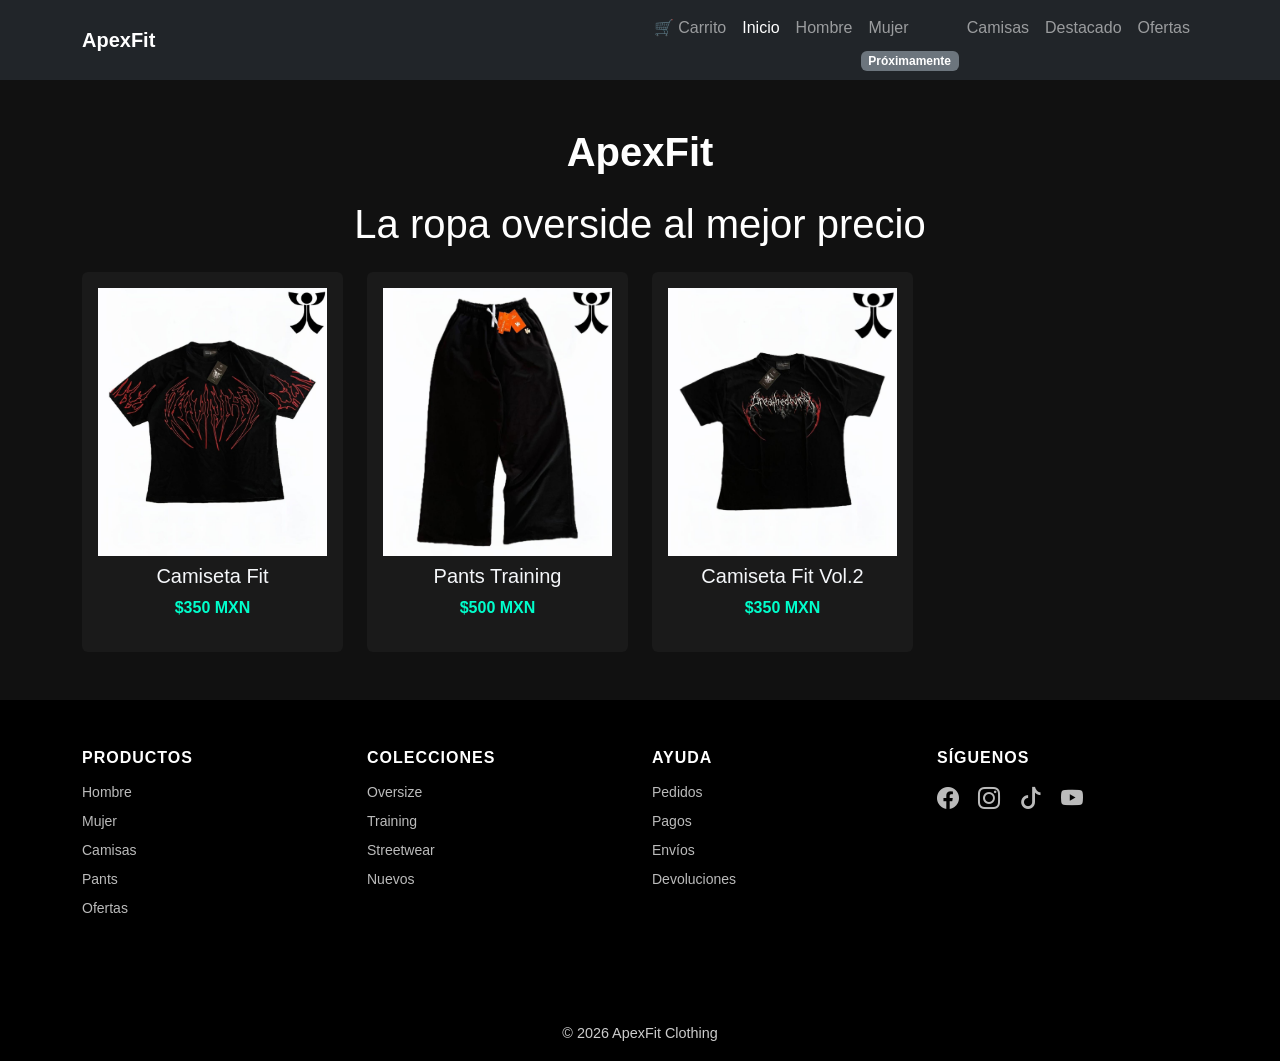
<file: index.html>
<!DOCTYPE html>
<html lang="es">
<head>
  <meta charset="UTF-8">
  <meta name="viewport" content="width=device-width, initial-scale=1.0">
  <meta name="author" content="Joel Marqueda, José Uicab, Elián González, Jafet Mendez, Carlos Fernandes">
  <title>ApexFit Clothing</title> 
 
  <!-- Bootstrap -->
  <link href="https://cdn.jsdelivr.net/npm/bootstrap@5.3.3/dist/css/bootstrap.min.css" rel="stylesheet">
 
 
  <!-- CSS externo -->
  <link rel="stylesheet" href="css/mis-estilos.css">

<!-- logos-->
  <link rel="stylesheet" href="https://cdn.jsdelivr.net/npm/bootstrap-icons@1.11.3/font/bootstrap-icons.css">
</head>
 
<body>
 <link href="https://cdn.jsdelivr.net/npm/bootstrap@5.3.3/dist/css/bootstrap.min.css" rel="stylesheet>
<script src="https://cdn.jsdelivr.net/npm/bootstrap@5.3.3/dist/js/bootstrap.bundle.min.jsscript>

<nav class="navbar navbar-expand-lg navbar-dark bg-dark">
  <div class="container">
    <!-- Logo / Marca -->
    <a class="navbar-brand fw-bold" href="index.html">
      ApexFit
    </a>

    <!-- Botón responsive -->
    <button
      class="navbar-toggler"
      type="button"
      data-bs-toggle="collapse"
      data-bs-target="#menu"
      aria-controls="menu"
      aria-expanded="false"
      aria-label="Toggle navigation"
    >
      <span class="navbar-toggler-icon"></span>
    </button>

    <!-- Links -->
    <div class="collapse navbar-collapse" id="menu">
      <ul class="navbar-nav ms-auto mb-2 mb-lg-0">

<li class="nav-item">
  <a class="nav-link carrito-btn" href="paginas/carrito.html">
    🛒 Carrito
  </a>
</li>

        <li class="nav-item">
          <a class="nav-link active" href="index.html">Inicio</a>
        </li>
        <li class="nav-item">
          <a class="nav-link" href="paginas/hombre.html">Hombre</a>
        </li>

        <li class="nav-item position-relative">
          <a class="nav-link disabled-link" href="#">
           Mujer
          </a>
          <!-- etiqueta -->
        <span class="badge bg-secondary etiqueta-pro">
          Próximamente
        </span>
        </li>

        <li class="nav-item">
          <a class="nav-link" href="../paginas/camisas.html">Camisas</a>
        </li>
        <li class="nav-item">
          <a class="nav-link" href="../paginas/destacado.html">Destacado</a>
        </li>
        <li class="nav-item">
          <a class="nav-link" href="../paginas/ofertas.html">Ofertas</a>
        </li>
      </ul>
    </div>
  </div>
</nav>

   
<main class="container my-5">
  <h1 class="text-center mb-4 fw-bold">ApexFit</h1>
  <h1 class="text-center mb-4">La ropa overside al mejor precio</h1>
 
  <div class="row g-4">
 
    <div class="col-sm-6 col-lg-3">
      <div class="card text-center p-3">
        <img src="images/camisetafit.jpeg" class="img-fluid mb-2" alt="Camiseta Fit">
        <h5 class="product-name">Camiseta Fit</h5>
        <p class="product-price">$350 MXN</p>
      </div>
    </div>
 
    <div class="col-sm-6 col-lg-3">
      <div class="card text-center p-3">
        <img src="images/pants.jpeg" class="img-fluid mb-2" alt="Pants Training">
        <h5 class="product-name">Pants Training</h5>
        <p class="product-price">$500 MXN</p>
      </div>
    </div>

 <div class="col-sm-6 col-lg-3">
      <div class="card text-center p-3">
        <img src="images/camisetafit2.jpeg" class="img-fluid mb-2" alt="Camiseta Fit">
        <h5 class="product-name">Camiseta Fit Vol.2</h5>
        <p class="product-price">$350 MXN</p>
      </div>
    </div>
      </div>
    </div>
  </div>
</main>
 
<!-- footer god-->
<footer class="footer-pro">

  <div class="container py-5">
    <div class="row text-start">

      <!-- Productos -->
      <div class="col-md-3 col-6 mb-4">
        <h6>PRODUCTOS</h6>
        <ul>
          <li>Hombre</li>
          <li>Mujer</li>
          <li>Camisas</li>
          <li>Pants</li>
          <li>Ofertas</li>
        </ul>
      </div>

      <!-- Colecciones -->
      <div class="col-md-3 col-6 mb-4">
        <h6>COLECCIONES</h6>
        <ul>
          <li>Oversize</li>
          <li>Training</li>
          <li>Streetwear</li>
          <li>Nuevos</li>
        </ul>
      </div>

      <!-- Ayuda -->
      <div class="col-md-3 col-6 mb-4">
        <h6>AYUDA</h6>
        <ul>
          <li>Pedidos</li>
          <li>Pagos</li>
          <li>Envíos</li>
          <li>Devoluciones</li>
        </ul>
      </div>

      <!-- Redes -->
      <div class="col-md-3 col-6 mb-4">
        <h6>SÍGUENOS</h6>
        <div class="social-icons">
          <a href="#"><i class="bi bi-facebook"></i></a>
          <a href="#"><i class="bi bi-instagram"></i></a>
          <a href="#"><i class="bi bi-tiktok"></i></a>
          <a href="#"><i class="bi bi-youtube"></i></a>
        </div>
      </div>

    </div>
  </div>


<footer class="footer text-center py-3">
  © 2026 ApexFit Clothing
</footer>

<script src="https://cdn.jsdelivr.net/npm/bootstrap@5.3.3/dist/js/bootstrap.bundle.min.js"></script>
</body>
</html>
</file>
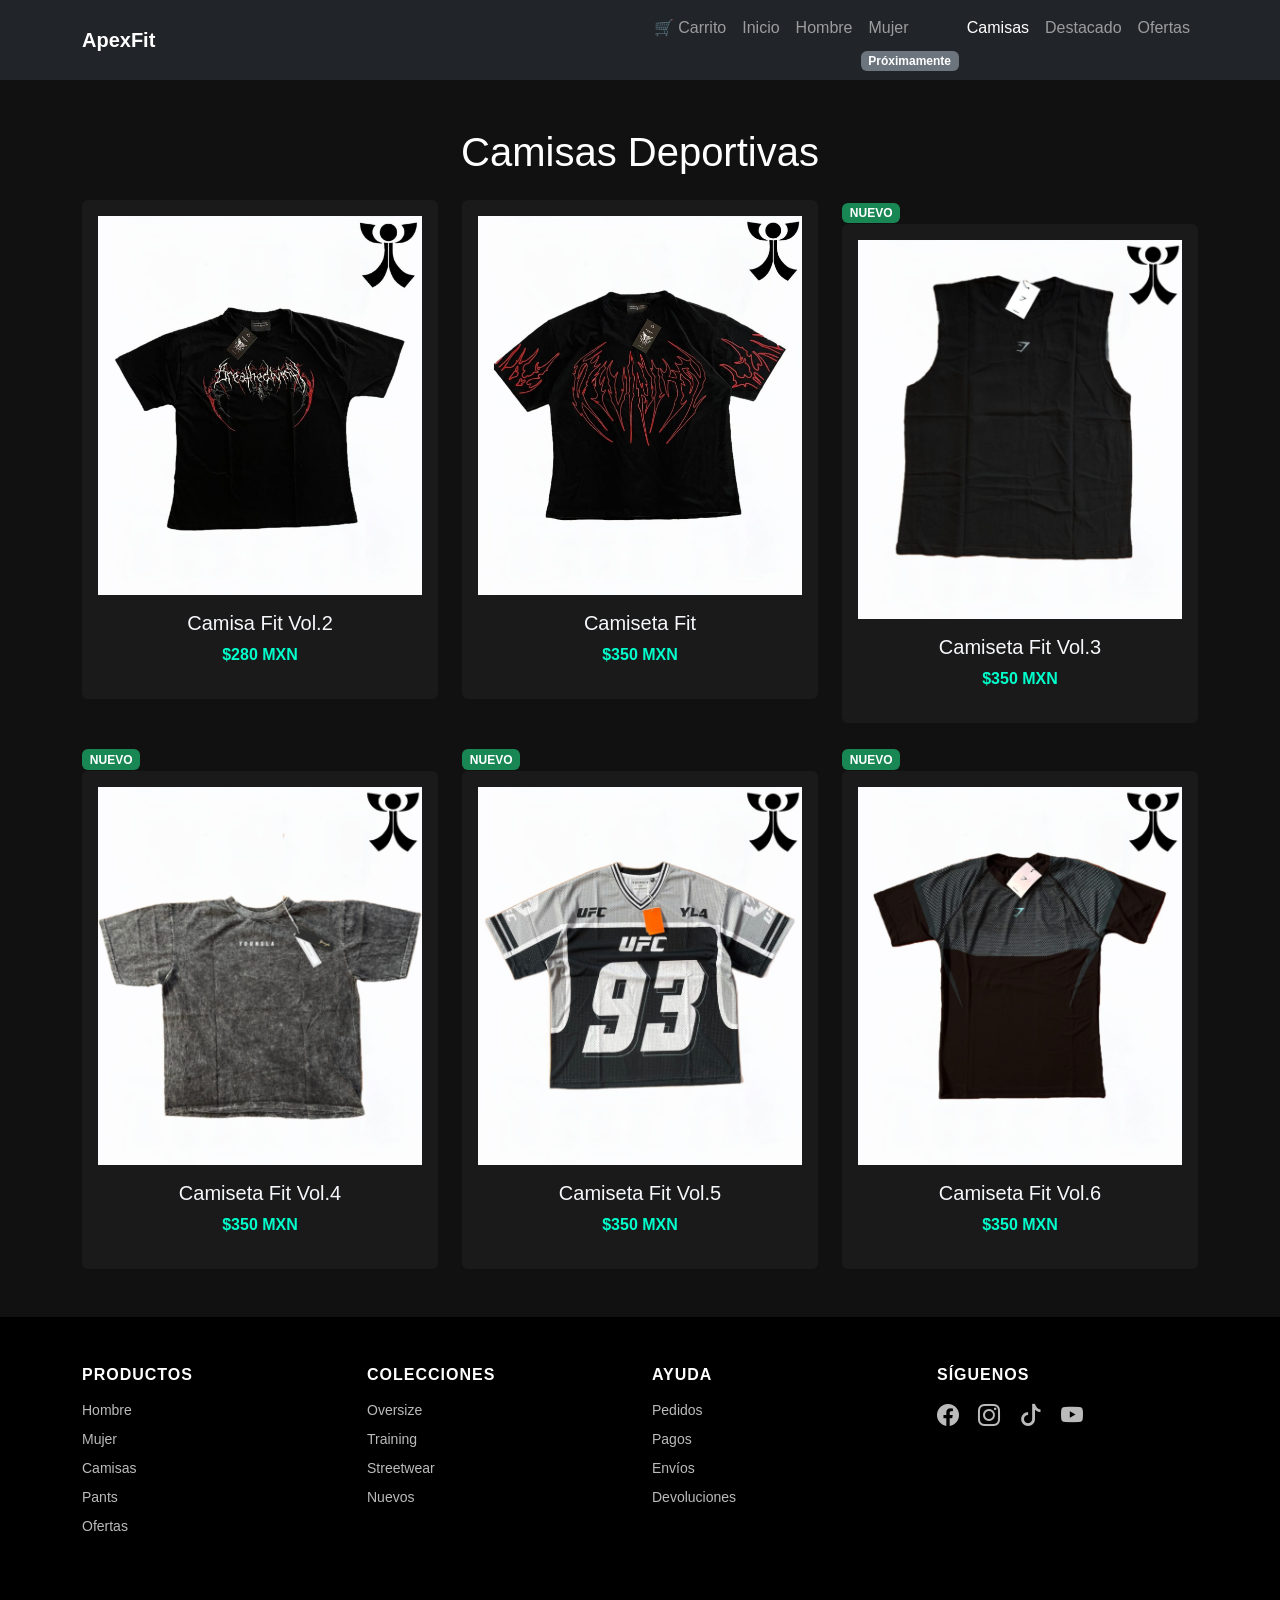
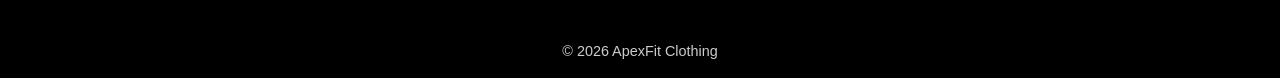
<file: paginas/camisas.html>
<!DOCTYPE html>
<html lang="es">
<head>
  <meta charset="UTF-8">
   <meta name="author" content="Joel Marqueda, José Uicab, Elián González, Jafet Mendez, Carlos Fernandes">
  <title>Camisas | ApexFit</title>
  <meta name="viewport" content="width=device-width, initial-scale=1.0">

  <!-- Bootstrap CSS -->
  <link
    href="https://cdn.jsdelivr.net/npm/bootstrap@5.3.3/dist/css/bootstrap.min.css"
    rel="stylesheet"
  >

  <!-- CSS general -->
  <link rel="stylesheet" href="../css/mis-estilos.css">

  <!-- logos-->
  <link rel="stylesheet" href="https://cdn.jsdelivr.net/npm/bootstrap-icons@1.11.3/font/bootstrap-icons.css">
</head>

<body>

<nav class="navbar navbar-expand-lg navbar-dark bg-dark">
  <div class="container">
    <a class="navbar-brand fw-bold" href="../index.html">ApexFit</a>

    <button
      class="navbar-toggler"
      type="button"
      data-bs-toggle="collapse"
      data-bs-target="#menu"
      aria-controls="menu"
      aria-expanded="false"
      aria-label="Toggle navigation"
    >
      <span class="navbar-toggler-icon"></span>
    </button>

    <div class="collapse navbar-collapse" id="menu">
      <ul class="navbar-nav ms-auto">
        <li class="nav-item">
  <a class="nav-link carrito-btn" href="carrito.html">
    🛒 Carrito
  </a>
</li>
        <li class="nav-item">
          <a class="nav-link" href="../index.html">Inicio</a>
        </li>
        <li class="nav-item">
          <a class="nav-link" href="hombre.html">Hombre</a>
        </li>
         <li class="nav-item position-relative">
          <a class="nav-link disabled-link">
           Mujer
          </a>
          <!-- etiqueta -->
        <span class="badge bg-secondary etiqueta-pro">
          Próximamente
        </span>
        </li>
        <li class="nav-item">
          <a class="nav-link active" href=camisas.html>Camisas</a>
        </li>
        <li class="nav-item">
          <a class="nav-link" href="destacado.html">Destacado</a>
        </li>
        <li class="nav-item">
          <a class="nav-link" href="ofertas.html">Ofertas</a>
        </li>
      </ul>
    </div>
  </div>
</nav>

<!-- CONTENIDO -->
<main class="container my-5">
  <h1 class="text-center mb-4">Camisas Deportivas</h1>

  <div class="row justify-content-center g-4">

    <div class="col-sm-6 col-md-4">
      <div class="card text-center p-3">
        <img
          src="../images/camisetafit2.jpeg"
          class="img-fluid mb-3"
          alt="Camisa Fit Pro">
        <h5 class="product-name">Camisa Fit Vol.2</h5>
        <p class="product-price">$280 MXN</p>
      </div>
    </div>

    <div class="col-md-4">
      <div class="card text-center p-3">
        <img src="../images/camisetafit.jpeg" class="img-fluid mb-3" alt="Camiseta Fit">
        <h5 class="product-name">Camiseta Fit</h5>
        <p class="product-price">$350 MXN</p>
      </div>
    </div>

    <div class="col-md-4">
      <span class="badge bg-success">NUEVO</span>
      <div class="card text-center p-3">
        <img src="../images/camisa1.jpeg" class="img-fluid mb-3" alt="">
        <h5 class="product-name">Camiseta Fit Vol.3</h5>
        <p class="product-price">$350 MXN</p>
      </div>
    </div>

    <div class="col-md-4">
      <span class="badge bg-success">NUEVO</span>
      <div class="card text-center p-3">
        <img src="../images/camisa3.jpeg" class="img-fluid mb-3" alt="">
        <h5 class="product-name">Camiseta Fit Vol.4</h5>
        <p class="product-price">$350 MXN</p>
      </div>
    </div>

    <div class="col-md-4">
      <span class="badge bg-success">NUEVO</span>
      <div class="card text-center p-3">
        <img src="../images/camisa4.jpeg" class="img-fluid mb-3" alt="">
        <h5 class="product-name">Camiseta Fit Vol.5</h5>
        <p class="product-price">$350 MXN</p>
      </div>
    </div>

    <div class="col-md-4">
      <span class="badge bg-success">NUEVO</span>
      <div class="card text-center p-3">
        <img src="../images/camisa5.jpeg" class="img-fluid mb-3" alt="">
        <h5 class="product-name">Camiseta Fit Vol.6</h5>
        <p class="product-price">$350 MXN</p>
      </div>
    </div>
  </div>
</main>

<!-- FOOTER -->
<!-- footer god-->
<footer class="footer-pro">

  <div class="container py-5">
    <div class="row text-start">

      <!-- Productos -->
      <div class="col-md-3 col-6 mb-4">
        <h6>PRODUCTOS</h6>
        <ul>
          <li>Hombre</li>
          <li>Mujer</li>
          <li>Camisas</li>
          <li>Pants</li>
          <li>Ofertas</li>
        </ul>
      </div>

      <!-- Colecciones -->
      <div class="col-md-3 col-6 mb-4">
        <h6>COLECCIONES</h6>
        <ul>
          <li>Oversize</li>
          <li>Training</li>
          <li>Streetwear</li>
          <li>Nuevos</li>
        </ul>
      </div>

      <!-- Ayuda -->
      <div class="col-md-3 col-6 mb-4">
        <h6>AYUDA</h6>
        <ul>
          <li>Pedidos</li>
          <li>Pagos</li>
          <li>Envíos</li>
          <li>Devoluciones</li>
        </ul>
      </div>

      <!-- Redes -->
      <div class="col-md-3 col-6 mb-4">
        <h6>SÍGUENOS</h6>
        <div class="social-icons">
          <a href="#"><i class="bi bi-facebook"></i></a>
          <a href="#"><i class="bi bi-instagram"></i></a>
          <a href="#"><i class="bi bi-tiktok"></i></a>
          <a href="#"><i class="bi bi-youtube"></i></a>
        </div>
      </div>

    </div>
  </div>

<footer class="footer text-center py-3">
  © 2026 ApexFit Clothing
</footer>

<!-- Bootstrap JS -->
<script src="https://cdn.jsdelivr.net/npm/bootstrap@5.3.3/dist/js/bootstrap.bundle.min.js"></script>
</body>
</html>
</file>
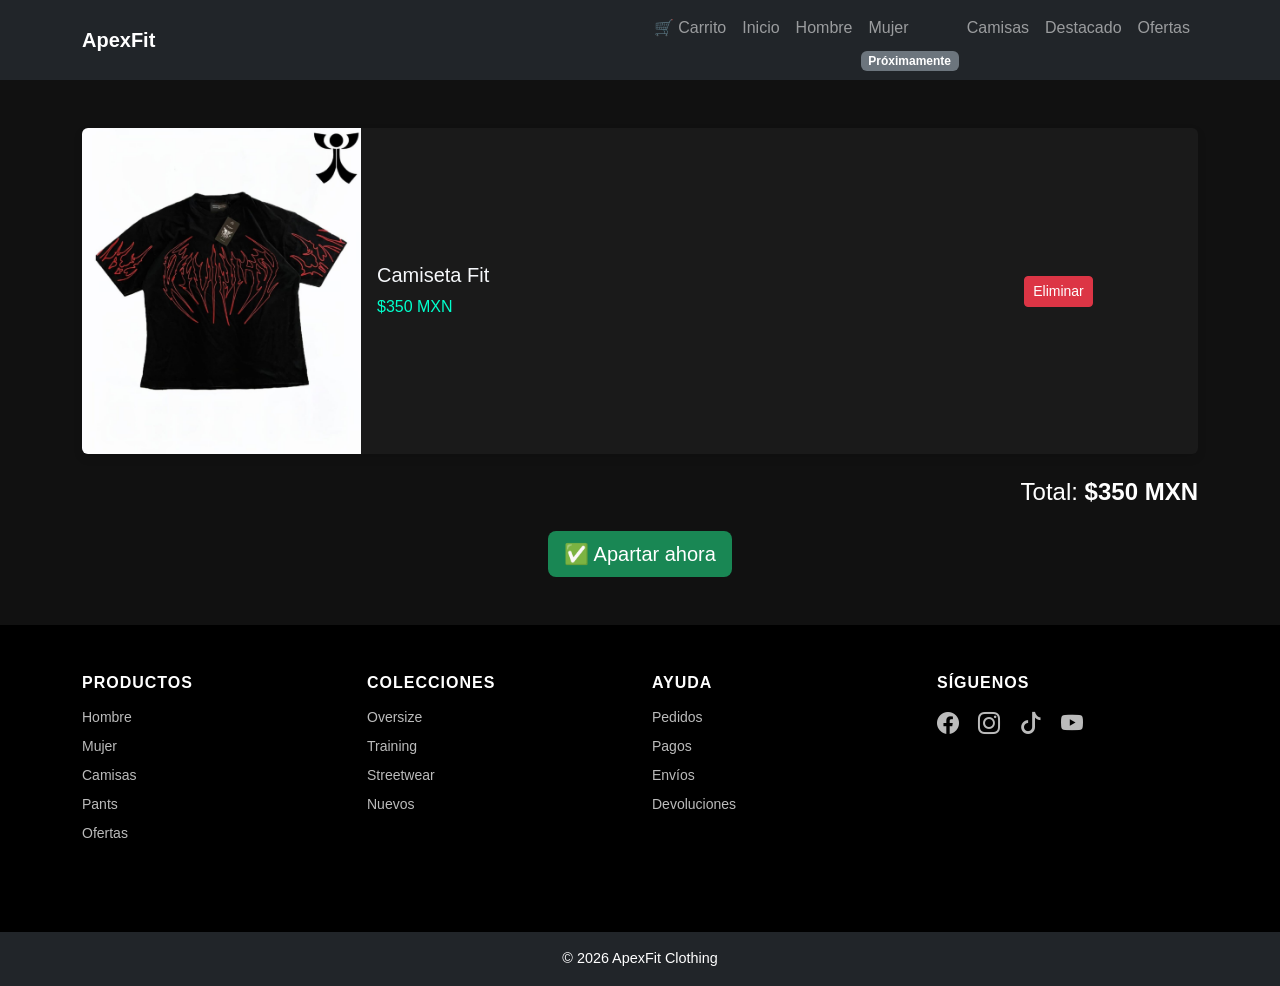
<file: paginas/carrito.html>
<!DOCTYPE html>
<html lang="es">
<head>
  <meta charset="UTF-8">
   <meta name="author" content="Joel Marqueda, José Uicab, Elián González, Jafet Mendez, Carlos Fernandes">
  <title>Carrito | ApexFit</title>
  <meta name="viewport" content="width=device-width, initial-scale=1.0">

  <!-- Bootstrap -->
   <link href="https://cdn.jsdelivr.net/npm/bootstrap@5.3.3/dist/css/bootstrap.min.css" rel="stylesheet">

  <!-- CSS -->
  <link rel="stylesheet" href="../css/estilos-carrito.css">

  <!-- logos-->
  <link rel="stylesheet" href="https://cdn.jsdelivr.net/npm/bootstrap-icons@1.11.3/font/bootstrap-icons.css">
</head>
<body>
<nav class="navbar navbar-expand-lg navbar-dark bg-dark">
  <div class="container">
    <a class="navbar-brand fw-bold" href="../index.html">ApexFit</a>
 
    <button
      class="navbar-toggler"
      type="button"
      data-bs-toggle="collapse"
      data-bs-target="#menu"
      aria-controls="menu"
      aria-expanded="false"
      aria-label="Toggle navigation"
    >
      <span class="navbar-toggler-icon"></span>
    </button>

    <div class="collapse navbar-collapse" id="menu">
      <ul class="navbar-nav ms-auto">
      <li class="nav-item">
  <a class="nav-link carrito-btn" href="carrito.html">
    🛒 Carrito
  </a>
</li>
        <li class="nav-item">
          <a class="nav-link" href="../index.html">Inicio</a>
        </li>
        <li class="nav-item">
          <a class="nav-link" href="hombre.html">Hombre</a>
        </li>
         <li class="nav-item position-relative">
          <a class="nav-link disabled-link">
           Mujer
          </a>
          <!-- etiqueta -->
        <span class="badge bg-secondary etiqueta-pro">
          Próximamente
        </span>
        </li>
        <li class="nav-item">
          <a class="nav-link" href="camisas.html">Camisas</a>
        </li>
        <li class="nav-item">
          <a class="nav-link" href="destacado.html">Destacado</a>
        </li>
        <li class="nav-item">
          <a class="nav-link" href="ofertas.html">Ofertas</a>
        </li>
      </ul>
    </div>
  </div>
</nav>


<main class="container my-5">
  <!-- Producto -->
  <div class="card mb-3 cart-item">
    <div class="row g-0 align-items-center">
      <div class="col-md-3">
        <img src="../images/camisetafit.jpeg" class="img-fluid rounded-start" alt="Camiseta Fit">
      </div>
      <div class="col-md-6">
        <div class="card-body">
          <h5 class="card-title">Camiseta Fit</h5>
          <p class="card-text">$350 MXN</p>
        </div>
      </div>
      <div class="col-md-3 text-center">
        <button class="btn btn-danger btn-sm">Eliminar</button>
      </div>
    </div>
  </div>

  <!-- Total -->
  <div class="text-end mt-4">
    <h4>Total: <strong>$350 MXN</strong></h4>
  </div>

  <!-- Botón final -->
  <div class="text-center mt-4">
    <button class="btn btn-success btn-lg">
      ✅ Apartar ahora
    </button>
  </div>
</main>

<!-- footer god-->
<footer class="footer-pro">

  <div class="container py-5">
    <div class="row text-start">

      <!-- Productos -->
      <div class="col-md-3 col-6 mb-4">
        <h6>PRODUCTOS</h6>
        <ul>
          <li>Hombre</li>
          <li>Mujer</li>
          <li>Camisas</li>
          <li>Pants</li>
          <li>Ofertas</li>
        </ul>
      </div>

      <!-- Colecciones -->
      <div class="col-md-3 col-6 mb-4">
        <h6>COLECCIONES</h6>
        <ul>
          <li>Oversize</li>
          <li>Training</li>
          <li>Streetwear</li>
          <li>Nuevos</li>
        </ul>
      </div>

      <!-- Ayuda -->
      <div class="col-md-3 col-6 mb-4">
        <h6>AYUDA</h6>
        <ul>
          <li>Pedidos</li>
          <li>Pagos</li>
          <li>Envíos</li>
          <li>Devoluciones</li>
        </ul>
      </div>

      <!-- Redes -->
      <div class="col-md-3 col-6 mb-4">
        <h6>SÍGUENOS</h6>
        <div class="social-icons">
          <a href="#"><i class="bi bi-facebook"></i></a>
          <a href="#"><i class="bi bi-instagram"></i></a>
          <a href="#"><i class="bi bi-tiktok"></i></a>
          <a href="#"><i class="bi bi-youtube"></i></a>
        </div>
      </div>
    </div>
  </div>
<footer class="footer text-center py-3">
  © 2026 ApexFit Clothing
</footer>

<script src="https://cdn.jsdelivr.net/npm/bootstrap@5.3.3/dist/js/bootstrap.bundle.min.js"></script>
</body>
</html>
</file>
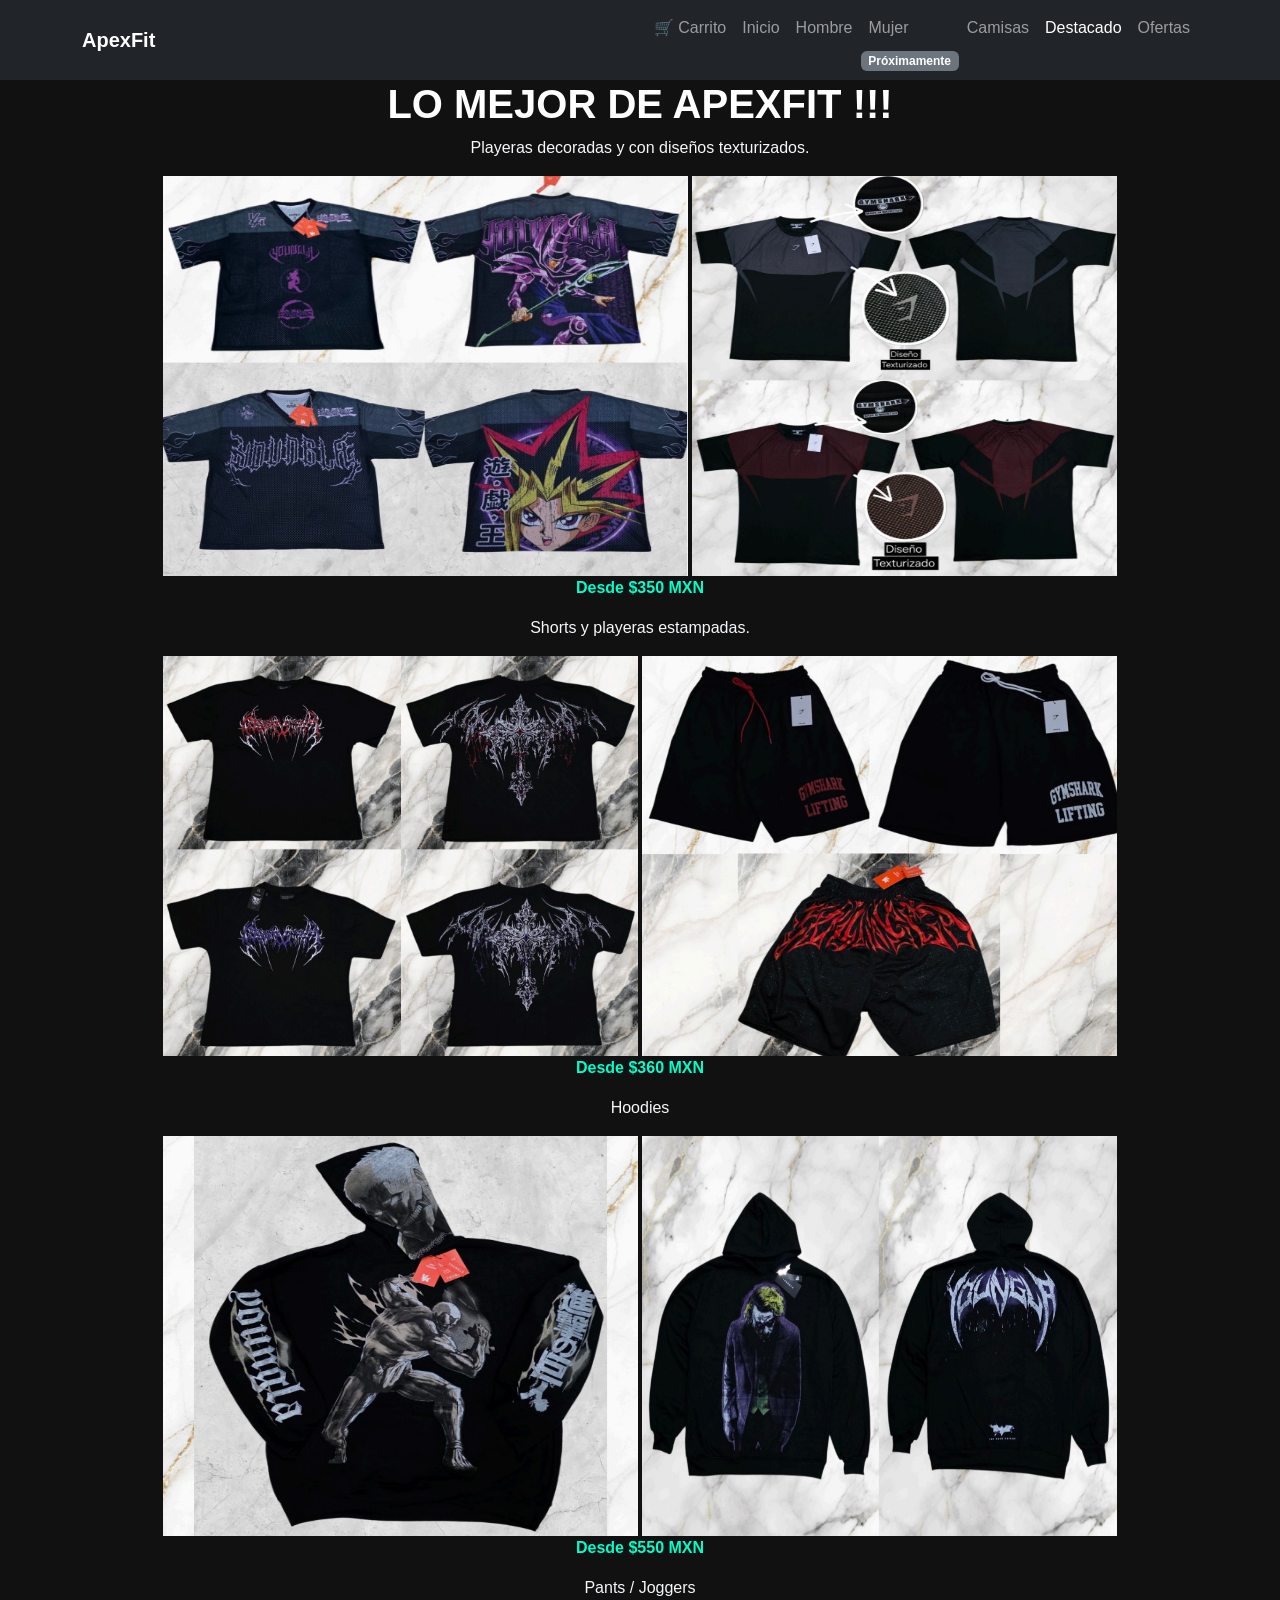
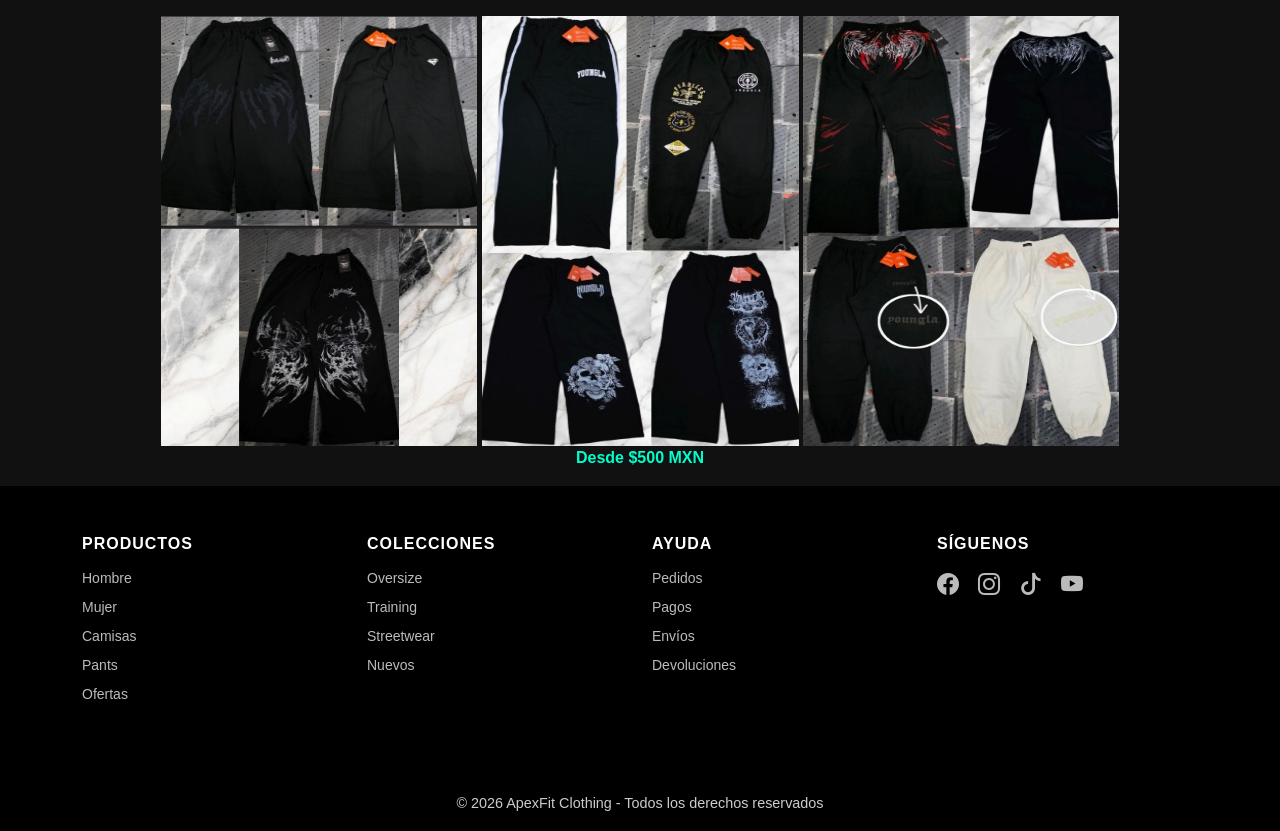
<file: paginas/destacado.html>
<!DOCTYPE html>
<html lang="es">
<head>
  <meta charset="UTF-8">
   <meta name="author" content="Joel Marqueda, José Uicab, Elián González, Jafet Mendez, Carlos Fernandes">
  <title>Pants | ApexFit</title>
  <meta name="viewport" content="width=device-width, initial-scale=1.0">

  <!-- Bootstrap CSS -->
  <link
    href="https://cdn.jsdelivr.net/npm/bootstrap@5.3.3/dist/css/bootstrap.min.css"
    rel="stylesheet"
  >

  <!-- CSS general -->
  <link rel="stylesheet" href="../css/mis-estilos.css">

  <!-- logos-->
  <link rel="stylesheet" href="https://cdn.jsdelivr.net/npm/bootstrap-icons@1.11.3/font/bootstrap-icons.css">
</head>
<body>

<nav class="navbar navbar-expand-lg navbar-dark bg-dark">
  <div class="container">
    <a class="navbar-brand fw-bold" href="../index.html">ApexFit</a>

    <button
      class="navbar-toggler"
      type="button"
      data-bs-toggle="collapse"
      data-bs-target="#menu"
      aria-controls="menu"
      aria-expanded="false"
      aria-label="Toggle navigation"
    >
      <span class="navbar-toggler-icon"></span>
    </button>

    <div class="collapse navbar-collapse" id="menu">
      <ul class="navbar-nav ms-auto">
          <li class="nav-item">
            <a class="nav-link carrito-btn" href="carrito.html">
    🛒 Carrito
  </a>        </li>
        <li class="nav-item">
          <a class="nav-link" href="../index.html">Inicio</a>
        </li>
        <li class="nav-item">
          <a class="nav-link" href="hombre.html">Hombre</a>
        </li>
         <li class="nav-item position-relative">
          <a class="nav-link disabled-link">
           Mujer
          </a>
          <!-- etiqueta -->
        <span class="badge bg-secondary etiqueta-pro">
          Próximamente
        </span>
        </li>
        <li class="nav-item">
          <a class="nav-link" href="camisas.html">Camisas</a>
        </li>
        <li class="nav-item">
          <a class="nav-link active" href="destacado.html">Destacado</a>
        </li>
        <li class="nav-item">
          <a class="nav-link" href="ofertas.html">Ofertas</a>
        </li>
      </ul>
    </div>
  </div>
</nav>


    <main>
        </div>

        <div class="titulo-apex">
            <h1 class= "titulo-apex" style="text-align:center;"><strong>LO MEJOR DE APEXFIT !!!</strong></h1>
        </div>

        <div class="content">

            <!-- PLAYERAS -->
            <div class="card-god" style="text-align:center;">
                <p class="product-name">Playeras decoradas y con diseños texturizados.</p>
                <img src="../images/Playeras.jpeg" width="525" height="400">
                <img src="../images/Playeras2.jpeg" width="425" height="400">
                <p class="product-price">Desde $350 MXN</p>
            </div>

            <!-- SHORTS -->
            <div class="card-god" style="text-align:center;">
                <p class="product-name">Shorts y playeras estampadas.</p>
                <img src="../images/Playeras3.jpeg" width="475" height="400">
                <img src="../images/Shorts.jpeg" width="475" height="400">
                <p class="product-price">Desde $360 MXN</p>
            </div>

            <!-- HOODIES -->
            <div class="card-god" style="text-align:center;">
                <p class="product-name">Hoodies</p>
                <img src="../images/Hoodie.jpeg" width="475" height="400">
                <img src="../images/Hoodie2.jpeg" width="475" height="400">
                <p class="product-price">Desde $550 MXN</p>
            </div>

            <!-- PANTS -->
            <div class="card-god" style="text-align:center;">
                <p class="product-name">Pants / Joggers</p>
                <img src="../images/PJ.jpeg" width="316" height="430">
                <img src="../images/PJ2.jpeg" width="317" height="430">
                <img src="../images/PJ3.jpeg" width="316" height="430">
                <p class="product-price">Desde $500 MXN</p>
            </div>

        </div>

    </main>

    <!-- FOOTER -->
<!-- footer god-->
<footer class="footer-pro">

  <div class="container py-5">
    <div class="row text-start">

      <!-- Productos -->
      <div class="col-md-3 col-6 mb-4">
        <h6>PRODUCTOS</h6>
        <ul>
          <li>Hombre</li>
          <li>Mujer</li>
          <li>Camisas</li>
          <li>Pants</li>
          <li>Ofertas</li>
        </ul>
      </div>

      <!-- Colecciones -->
      <div class="col-md-3 col-6 mb-4">
        <h6>COLECCIONES</h6>
        <ul>
          <li>Oversize</li>
          <li>Training</li>
          <li>Streetwear</li>
          <li>Nuevos</li>
        </ul>
      </div>

      <!-- Ayuda -->
      <div class="col-md-3 col-6 mb-4">
        <h6>AYUDA</h6>
        <ul>
          <li>Pedidos</li>
          <li>Pagos</li>
          <li>Envíos</li>
          <li>Devoluciones</li>
        </ul>
      </div>

      <!-- Redes -->
      <div class="col-md-3 col-6 mb-4">
        <h6>SÍGUENOS</h6>
        <div class="social-icons">
          <a href="#"><i class="bi bi-facebook"></i></a>
          <a href="#"><i class="bi bi-instagram"></i></a>
          <a href="#"><i class="bi bi-tiktok"></i></a>
          <a href="#"><i class="bi bi-youtube"></i></a>
        </div>
      </div>

    </div>
  </div>

    <div class="footer">
        <p style="text-align:center;">© 2026 ApexFit Clothing - Todos los derechos reservados</p>
    </div>
<!-- Bootstrap JS -->
<script src="https://cdn.jsdelivr.net/npm/bootstrap@5.3.3/dist/js/bootstrap.bundle.min.js"></script>

</body>
</html>
</file>
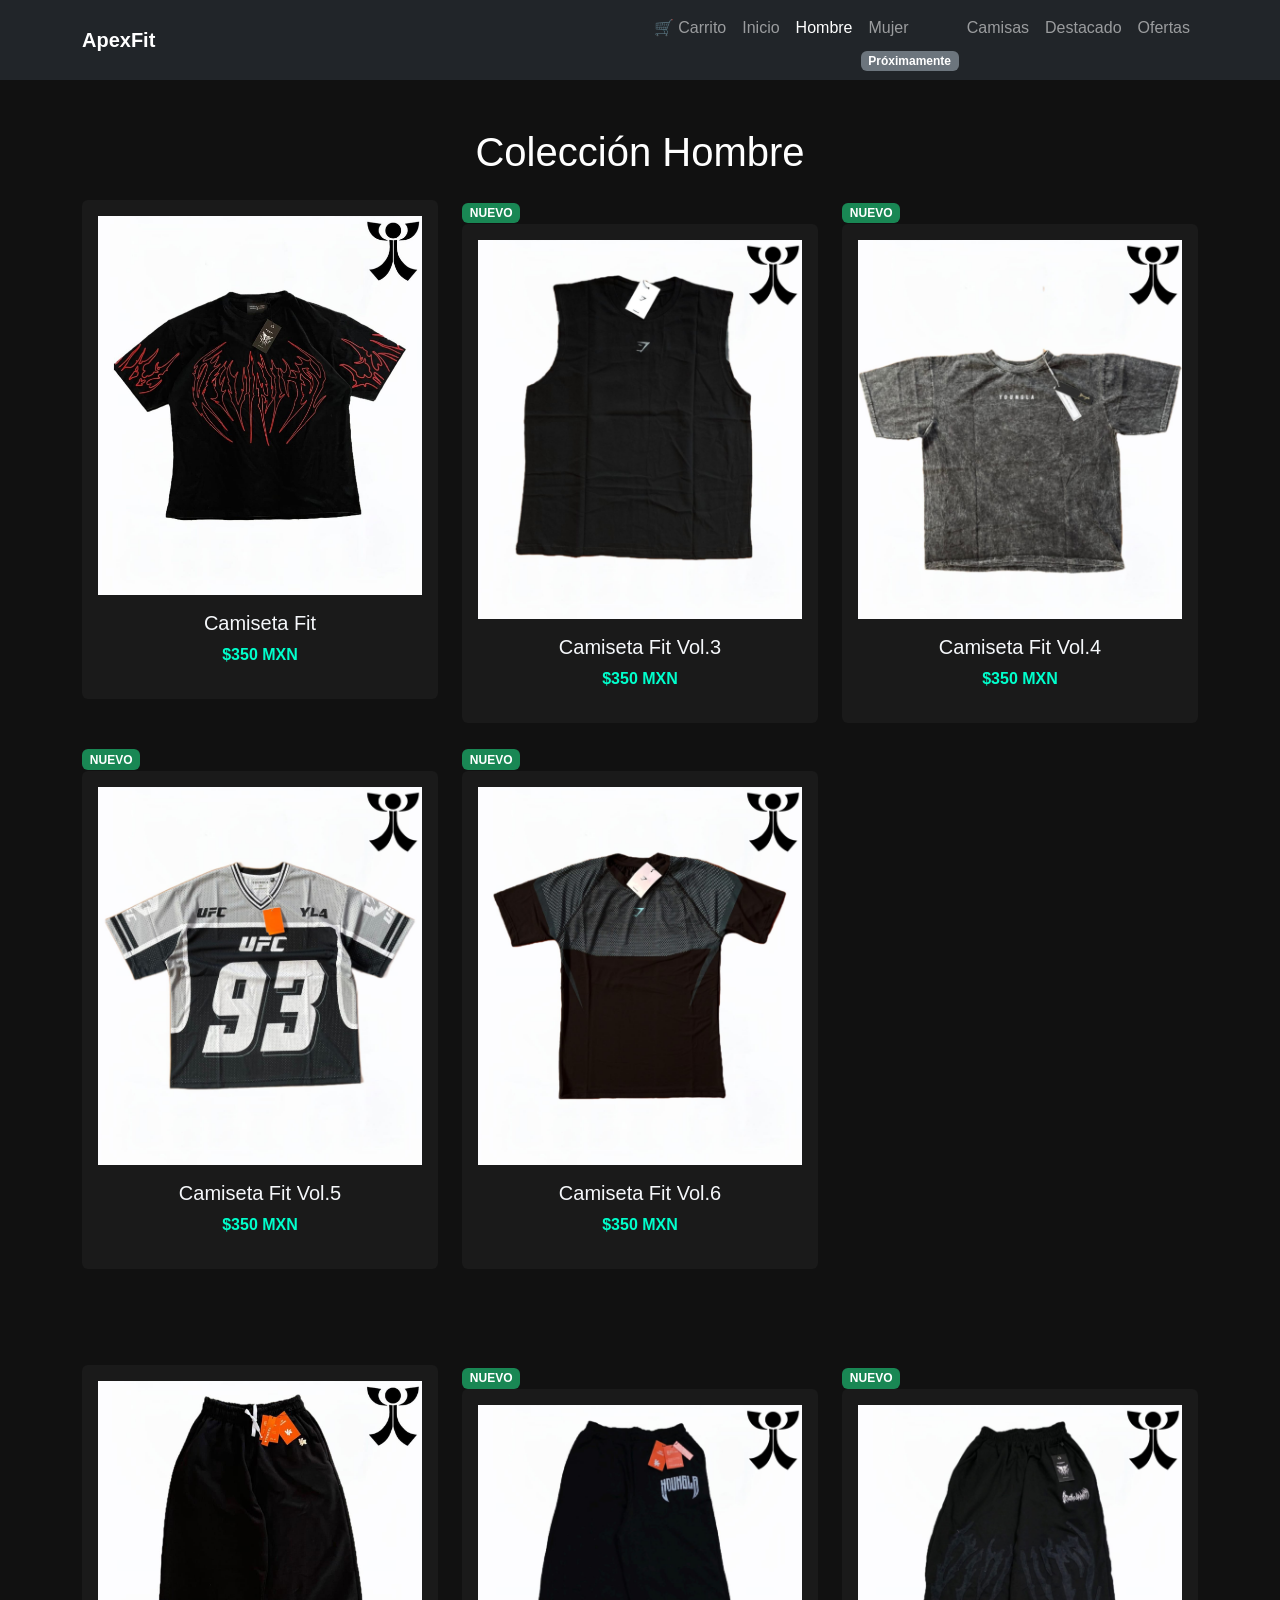
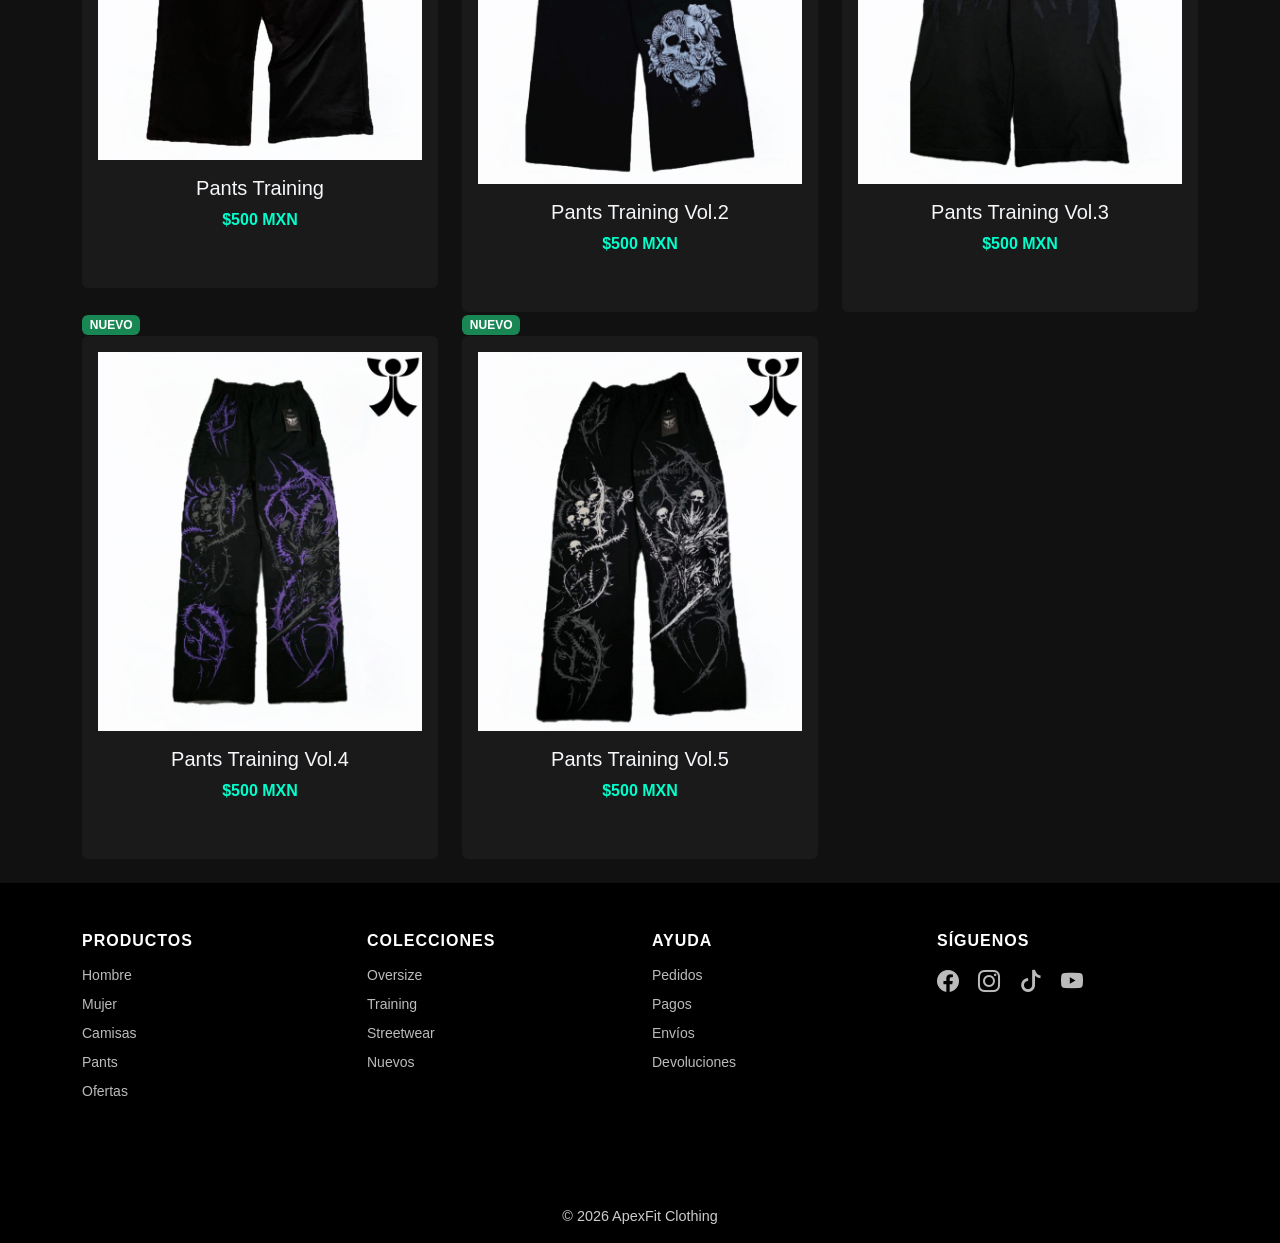
<file: paginas/hombre.html>
<!DOCTYPE html>
<html lang="es">
<head>
  <meta charset="UTF-8">
  <meta name="viewport" content="width=device-width, initial-scale=1.0">
  <meta name="author" content="Joel Marqueda, José Uicab, Elián González, Jafet Mendez, Carlos Fernandes">
  <title>Hombres | ApexFit</title>
  <link href="https://cdn.jsdelivr.net/npm/bootstrap@5.3.3/dist/css/bootstrap.min.css" rel="stylesheet">
<link rel="stylesheet" href="../css/mis-estilos.css">
<!-- logos-->
  <link rel="stylesheet" href="https://cdn.jsdelivr.net/npm/bootstrap-icons@1.11.3/font/bootstrap-icons.css">
</head>
<body>
<nav class="navbar navbar-expand-lg navbar-dark bg-dark">
  <div class="container">
    <a class="navbar-brand fw-bold" href="../index.html">ApexFit</a>

    <button
     class="navbar-toggler"
      type="button"
      data-bs-toggle="collapse"
      data-bs-target="#menu"
      aria-controls="menu"
      aria-expanded="false"
      aria-label="Toggle navigation"
    >
      <span class="navbar-toggler-icon"></span>
    </button>

    <div class="collapse navbar-collapse" id="menu">
      <ul class="navbar-nav ms-auto">

<li class="nav-item">
  <a class="nav-link carrito-btn" href="carrito.html">
    🛒 Carrito
  </a>
</li>
        <li class="nav-item">
          <li class="nav-item">

 
          <a class="nav-link" href="../index.html">Inicio</a>
        </li>
        <li class="nav-item">
          <a class="nav-link active" href="hombre.html">Hombre</a>
        </li>
         <li class="nav-item position-relative">
          <a class="nav-link disabled-link">
           Mujer
          </a>
          <!-- etiqueta -->
        <span class="badge bg-secondary etiqueta-pro">
          Próximamente
        </span>
        </li>
        <li class="nav-item">
          <a class="nav-link" href="camisas.html">Camisas</a>
        </li>
        <li class="nav-item">
          <a class="nav-link" href="destacado.html">Destacado</a>
        </li>
        <li class="nav-item">
          <a class="nav-link" href="ofertas.html">Ofertas</a>
        </li>
      </ul>
    </div>
  </div>
</nav>
<!-- CONTENIDO -->

<main class="container my-5">
  <h1 class="text-center mb-4">Colección Hombre</h1>

  <div class="row g-4">

    <div class="col-md-4">
      <div class="card text-center p-3">
        <img src="../images/camisetafit.jpeg" class="img-fluid mb-3" alt="Camiseta Fit">
        <h5 class="product-name">Camiseta Fit</h5>
        <p class="product-price">$350 MXN</p>
      </div>
    </div>

    <div class="col-md-4">
      <span class="badge bg-success">NUEVO</span>
      <div class="card text-center p-3">
        <img src="../images/camisa1.jpeg" class="img-fluid mb-3" alt="">
        <h5 class="product-name">Camiseta Fit Vol.3</h5>
        <p class="product-price">$350 MXN</p>
      </div>
    </div>

    <div class="col-md-4">
      <span class="badge bg-success">NUEVO</span>
      <div class="card text-center p-3">
        <img src="../images/camisa3.jpeg" class="img-fluid mb-3" alt="">
        <h5 class="product-name">Camiseta Fit Vol.4</h5>
        <p class="product-price">$350 MXN</p>
      </div>
    </div>

    <div class="col-md-4">
      <span class="badge bg-success">NUEVO</span>
      <div class="card text-center p-3">
        <img src="../images/camisa4.jpeg" class="img-fluid mb-3" alt="">
        <h5 class="product-name">Camiseta Fit Vol.5</h5>
        <p class="product-price">$350 MXN</p>
      </div>
    </div>

    <div class="col-md-4">
      <span class="badge bg-success">NUEVO</span>
      <div class="card text-center p-3">
        <img src="../images/camisa5.jpeg" class="img-fluid mb-3" alt="">
        <h5 class="product-name">Camiseta Fit Vol.6</h5>
        <p class="product-price">$350 MXN</p>
      </div>
    </div>

  </div>
</main>



<!-- Pants  -->
<main class="container my-5">
  <div class="row g-4">

    <div class="col-md-4">
      <div class="card text-center p-3 h-100">
        <img src="../images/pants.jpeg" class="img-fluid mb-3" alt="">
        <h5 class="product-name">Pants Training</h5>
        <p class="product-price">$500 MXN</p>
      </div>
    </div>

    <div class="col-md-4">
      <span class="badge bg-success">NUEVO</span>
      <div class="card text-center p-3 h-100">
        <img src="../images/pants1.jpeg" class="img-fluid mb-3" alt="">
        <h5 class="product-name">Pants Training Vol.2</h5>
        <p class="product-price">$500 MXN</p>
      </div>
    </div>



    <div class="col-md-4">
      <span class="badge bg-success">NUEVO</span>
      <div class="card text-center p-3 h-100">
        <img src="../images/pants2.jpeg" class="img-fluid mb-3" alt="">
        <h5 class="product-name">Pants Training Vol.3</h5>
        <p class="product-price">$500 MXN</p>
      </div>
    </div>

    <div class="col-md-4">
      <span class="badge bg-success">NUEVO</span>
      <div class="card text-center p-3 h-100">
        <img src="../images/pants3.jpeg" class="img-fluid mb-3" alt="">
        <h5 class="product-name">Pants Training Vol.4</h5>
        <p class="product-price">$500 MXN</p>
      </div>
    </div>

    <div class="col-md-4">
      <span class="badge bg-success">NUEVO</span>
      <div class="card text-center p-3 h-100">
        <img src="../images/pants4.jpeg" class="img-fluid mb-3" alt="">
        <h5 class="product-name">Pants Training Vol.5</h5>
        <p class="product-price">$500 MXN</p>
      </div>
    </div>

  </div>
</main>

<!-- footer god-->
<footer class="footer-pro">

  <div class="container py-5">
    <div class="row text-start">

      <!-- Productos -->
      <div class="col-md-3 col-6 mb-4">
        <h6>PRODUCTOS</h6>
        <ul>
          <li>Hombre</li>
          <li>Mujer</li>
          <li>Camisas</li>
          <li>Pants</li>
          <li>Ofertas</li>
        </ul>
      </div>

      <!-- Colecciones -->
      <div class="col-md-3 col-6 mb-4">
        <h6>COLECCIONES</h6>
        <ul>
          <li>Oversize</li>
          <li>Training</li>
          <li>Streetwear</li>
          <li>Nuevos</li>
        </ul>
      </div>

      <!-- Ayuda -->
      <div class="col-md-3 col-6 mb-4">
        <h6>AYUDA</h6>
        <ul>
          <li>Pedidos</li>
          <li>Pagos</li>
          <li>Envíos</li>
          <li>Devoluciones</li>
        </ul>
      </div>

      <!-- Redes -->
      <div class="col-md-3 col-6 mb-4">
        <h6>SÍGUENOS</h6>
        <div class="social-icons">
          <a href="#"><i class="bi bi-facebook"></i></a>
          <a href="#"><i class="bi bi-instagram"></i></a>
          <a href="#"><i class="bi bi-tiktok"></i></a>
          <a href="#"><i class="bi bi-youtube"></i></a>
        </div>
      </div>

    </div>
  </div>


<footer class="footer text-center py-3">
    © 2026 ApexFit Clothing
  </footer>


<!-- Bootstrap JS -->
<script src="https://cdn.jsdelivr.net/npm/bootstrap@5.3.3/dist/js/bootstrap.bundle.min.js"></script>

</body>
</html>
</file>
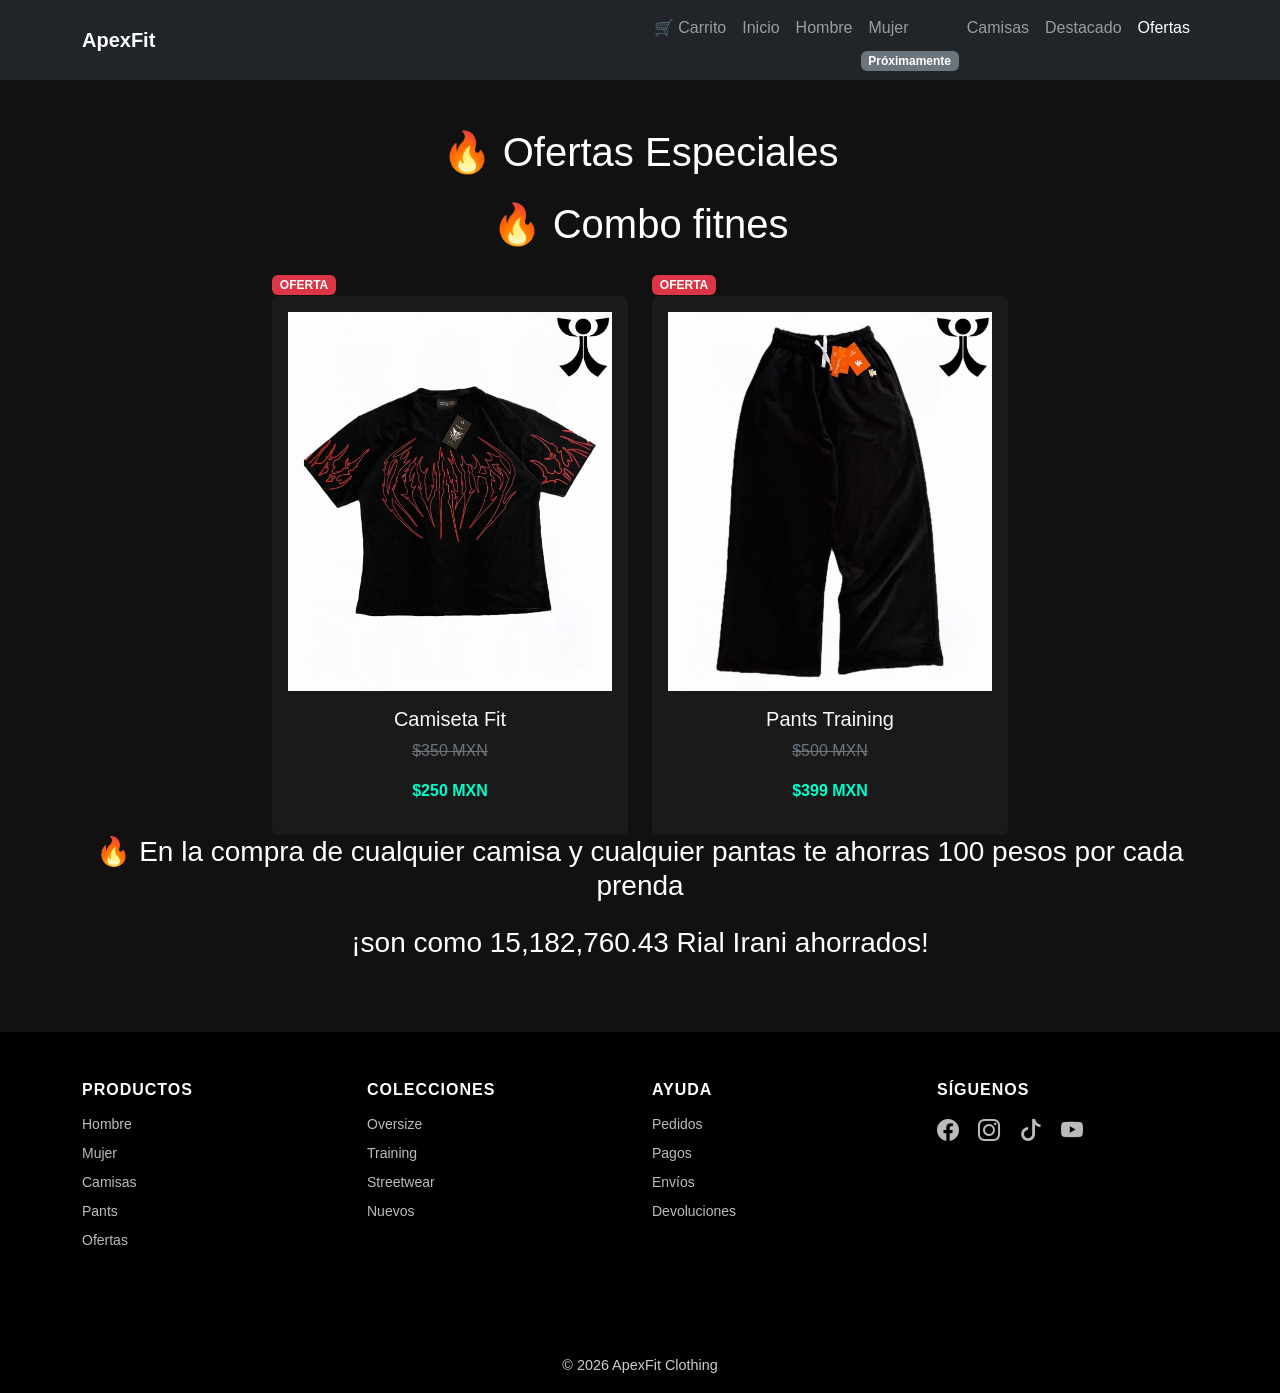
<file: paginas/ofertas.html>
<!DOCTYPE html>
<html lang="es">
<head>
  <meta charset="UTF-8">
   <meta name="author" content="Joel Marqueda, José Uicab, Elián González, Jafet Mendez, Carlos Fernandes">
  <title>Ofertas | ApexFit</title>
  <meta name="viewport" content="width=device-width, initial-scale=1.0">

  <!-- Bootstrap CSS --> 
  <link href="https://cdn.jsdelivr.net/npm/bootstrap@5.3.3/dist/css/bootstrap.min.css" rel="stylesheet">

  <!-- CSS general -->
  <link rel="stylesheet" href="../css/mis-estilos.css">
  <!-- logos-->
  <link rel="stylesheet" href="https://cdn.jsdelivr.net/npm/bootstrap-icons@1.11.3/font/bootstrap-icons.css">
</head>

<body class="d-flex flex-column">
<nav class="navbar navbar-expand-lg navbar-dark bg-dark">
  <div class="container">
    <a class="navbar-brand fw-bold" href="../index.html">ApexFit</a>

    <button
      class="navbar-toggler"
      type="button"
      data-bs-toggle="collapse"
      data-bs-target="#menu"
      aria-controls="menu"
      aria-expanded="false"
      aria-label="Toggle navigation"
    >
      <span class="navbar-toggler-icon"></span>
    </button>

    <div class="collapse navbar-collapse" id="menu">
      <ul class="navbar-nav ms-auto">
        <li class="nav-item">
  <a class="nav-link carrito-btn" href="carrito.html">
    🛒 Carrito
  </a>
</li>
        <li class="nav-item">
          <a class="nav-link" href="../index.html">Inicio</a>
        </li>
        <li class="nav-item">
          <a class="nav-link" href="hombre.html">Hombre</a>
        </li>
         <li class="nav-item position-relative">
          <a class="nav-link disabled-link">
           Mujer
          </a>
          <!-- etiqueta -->
        <span class="badge bg-secondary etiqueta-pro">
          Próximamente
        </span>
        </li>
        <li class="nav-item">
          <a class="nav-link" href="camisas.html">Camisas</a>
        </li>
        <li class="nav-item">
          <a class="nav-link" href="destacado.html">Destacado</a>
        </li>
        <li class="nav-item">
          <a class="nav-link active" aria-current="page" href="ofertas.html">Ofertas</a>
        </li>
      </ul>
    </div>
  </div>
</nav>

<!-- CONTENIDO -->
<main class="container my-5 flex-grow-1">
  <h1 class="text-center mb-4">🔥 Ofertas Especiales</h1>

<p><h1 class="text-center mb-4">🔥 Combo fitnes</h1></p>
  <div class="row justify-content-center g-4">

    <div class="col-sm-6 col-md-4">
      <span class="badge bg-danger">OFERTA</span>
      <div class="card text-center p-3">
        <img src="../images/camisetafit.jpeg" class="img-fluid mb-3" alt="Camiseta en oferta">
        <h5 class="product-name">Camiseta Fit</h5>
        <p class="text-decoration-line-through text-secondary">$350 MXN</p>
        <p class="product-price">$250 MXN</p>
      </div>
    </div>

    <div class="col-sm-6 col-md-4">
      <span class="badge bg-danger">OFERTA</span>
      <div class="card text-center p-3">
        <img src="../images/pants.jpeg" class="img-fluid mb-3" alt="Pants en oferta">
        <h5 class="product-name">Pants Training</h5>
        <p class="text-decoration-line-through text-secondary">$500 MXN</p>
        <p class="product-price">$399 MXN</p>
      </div>
    </div>

  </div>
   <b><h3 class="text-center mb-4">🔥 En la compra de cualquier camisa y cualquier pantas te ahorras 100 pesos por cada prenda</h1></b>
   <h3 class="text-center mb-4">¡son como 15,182,760.43 Rial Irani ahorrados!</h1>
</main>

<!--FOOTER -->
<!-- footer god-->
<footer class="footer-pro">

  <div class="container py-5">
    <div class="row text-start">

      <!-- Productos -->
      <div class="col-md-3 col-6 mb-4">
        <h6>PRODUCTOS</h6>
        <ul>
          <li>Hombre</li>
          <li>Mujer</li>
          <li>Camisas</li>
          <li>Pants</li>
          <li>Ofertas</li>
        </ul>
      </div>

      <!-- Colecciones -->
      <div class="col-md-3 col-6 mb-4">
        <h6>COLECCIONES</h6>
        <ul>
          <li>Oversize</li>
          <li>Training</li>
          <li>Streetwear</li>
          <li>Nuevos</li>
        </ul>
      </div>

      <!-- Ayuda -->
      <div class="col-md-3 col-6 mb-4">
        <h6>AYUDA</h6>
        <ul>
          <li>Pedidos</li>
          <li>Pagos</li>
          <li>Envíos</li>
          <li>Devoluciones</li>
        </ul>
      </div>

      <!-- Redes -->
      <div class="col-md-3 col-6 mb-4">
        <h6>SÍGUENOS</h6>
        <div class="social-icons">
          <a href="#"><i class="bi bi-facebook"></i></a>
          <a href="#"><i class="bi bi-instagram"></i></a>
          <a href="#"><i class="bi bi-tiktok"></i></a>
          <a href="#"><i class="bi bi-youtube"></i></a>
        </div>
      </div>

    </div>
  </div>

<footer class="footer text-center py-3">
  © 2026 ApexFit Clothing
</footer>

<!-- Bootstrap JS -->
<script src="https://cdn.jsdelivr.net/npm/bootstrap@5.3.3/dist/js/bootstrap.bundle.min.js"></script>
</body>
</html>
</file>
<file: css/mis-estilos.css>
body {
  background-color: #111;
  color: #fff;
  font-family: Arial, sans-serif;
}
 
.card {
  background-color: #1a1a1a;
  border: none;
}
 
.footer {
  background-color: #000;
  color: #ccc;
  font-size: 0.9rem;
}
 

.product-name {
  color: #f5f7fa;
}
 
.product-price {
  color: #00ffcc;
  font-weight: bold;
}

html, body {
  height: 100%;
}

body {
  display: flex;
  flex-direction: column;
}

main {
  flex: 1;
}



.footer-pro {
  background-color: #000;
  color: #fff;
}


.footer-pro h6 {
  font-weight: bold;
  margin-bottom: 15px;
  letter-spacing: 1px;
}


.footer-pro ul {
  list-style: none;
  padding: 0;
}

.footer-pro ul li {
  margin-bottom: 8px;
  color: #bbb;
  font-size: 14px;
  cursor: pointer;
  transition: 0.3s;
}

.footer-pro ul li:hover {
  color: #0d6efd;
  transform: translateX(5px);
}


.social-icons a {
  color: #bbb;
  font-size: 22px;
  margin-right: 15px;
  transition: 0.3s;
}

.social-icons a:hover {
  color: #0d6efd;
  transform: scale(1.2);
}


.footer-bottom {
  background-color: #111;
  padding: 20px;
}

.footer-bottom p {
  margin: 0;
  margin-bottom: 10px;
}


.footer-links a {
  color: #bbb;
  margin: 0 10px;
  font-size: 14px;
  text-decoration: none;
}

.footer-links a:hover {
  color: #0d6efd;



.disabled-link {
  color: #777 !important;
  pointer-events: none;   
  cursor: not-allowed;
}


.etiqueta-pro {
  position: absolute;
  top: -8px;
  right: -10px;
  font-size: 10px;
  padding: 3px 6px;
}


.content {
    width: 900px;
    margin-left: auto;
    margin-right: auto;
    text-align: center;
}


.titulo-apex {
    width: 100%;
    text-align: center;
}


.card-god {
    display: block;
    margin: 40px auto;
    text-align: center;
}


.card-god img {
    width: 280px;   
    height: auto;
    margin: 10px;
}

/* Carrito */
.cart-item {
  background-color: #1a1a1a;
}


carrito-btn {
    color: white;
    padding: 6px 15px;
    border-radius: 20px;
    text-decoration: none;
    transition: 0.3s;
}

/* ✅ HOVER LIMPIO (como quieres) */
.carrito-btn:hover {
    background-color: #e0e0e0;  /* gris claro */
    color: black;
}
</file>
<file: css/estilos-carrito.css>
/* Paleta principal del carrito*/
body {
  background-color: #111;
  color:  #fff;
  font-family: Arial, sans-serif;
}
 
/* Footer */
.footer {
  background-color: #212529;
  color: #fff;
   font-size: 0.9rem;
}

/* Tarjetas de productos */
.card {
  border: none;
  box-shadow: 0 4px 10px rgba(0,0,0,0.1);
}

.card-title {
  color: #f5f7fa;
}

.card-text {
  color: #00ffcc;
}
/* Carrito */
.cart-item {
  background-color: #1a1a1a;
}

/* Botón carrito */
.nav-link.btn {
  border-radius: 20px;
  padding: 6px 15px;
  color:gray;
    text-align: right; !important;
    display: inline-block;
}

/* Botón apartar */
.btn-success {
  background-color: #198754;
  border: none;
}

.btn-success:hover {
  background-color: #157347;
}

html, body {
  height: 100%;
}

body {
  display: flex;
  flex-direction: column;
}

main {
  flex: 1;
}



.footer-pro {
  background-color: #000;
  color: #fff;
}


.footer-pro h6 {
  font-weight: bold;
  margin-bottom: 15px;
  letter-spacing: 1px;
}


.footer-pro ul {
  list-style: none;
  padding: 0;
}

.footer-pro ul li {
  margin-bottom: 8px;
  color: #bbb;
  font-size: 14px;
  cursor: pointer;
  transition: 0.3s;
}

.footer-pro ul li:hover {
  color: #0d6efd;
  transform: translateX(5px);
}


.social-icons a {
  color: #bbb;
  font-size: 22px;
  margin-right: 15px;
  transition: 0.3s;
}

.social-icons a:hover {
  color: #0d6efd;
  transform: scale(1.2);
}


.footer-bottom {
  background-color: #111;
  padding: 20px;
}

.footer-bottom p {
  margin: 0;
  margin-bottom: 10px;
}


.footer-links a {
  color: #bbb;
  margin: 0 10px;
  font-size: 14px;
  text-decoration: none;
}

.footer-links a:hover {
  color: #0d6efd;
</file>
